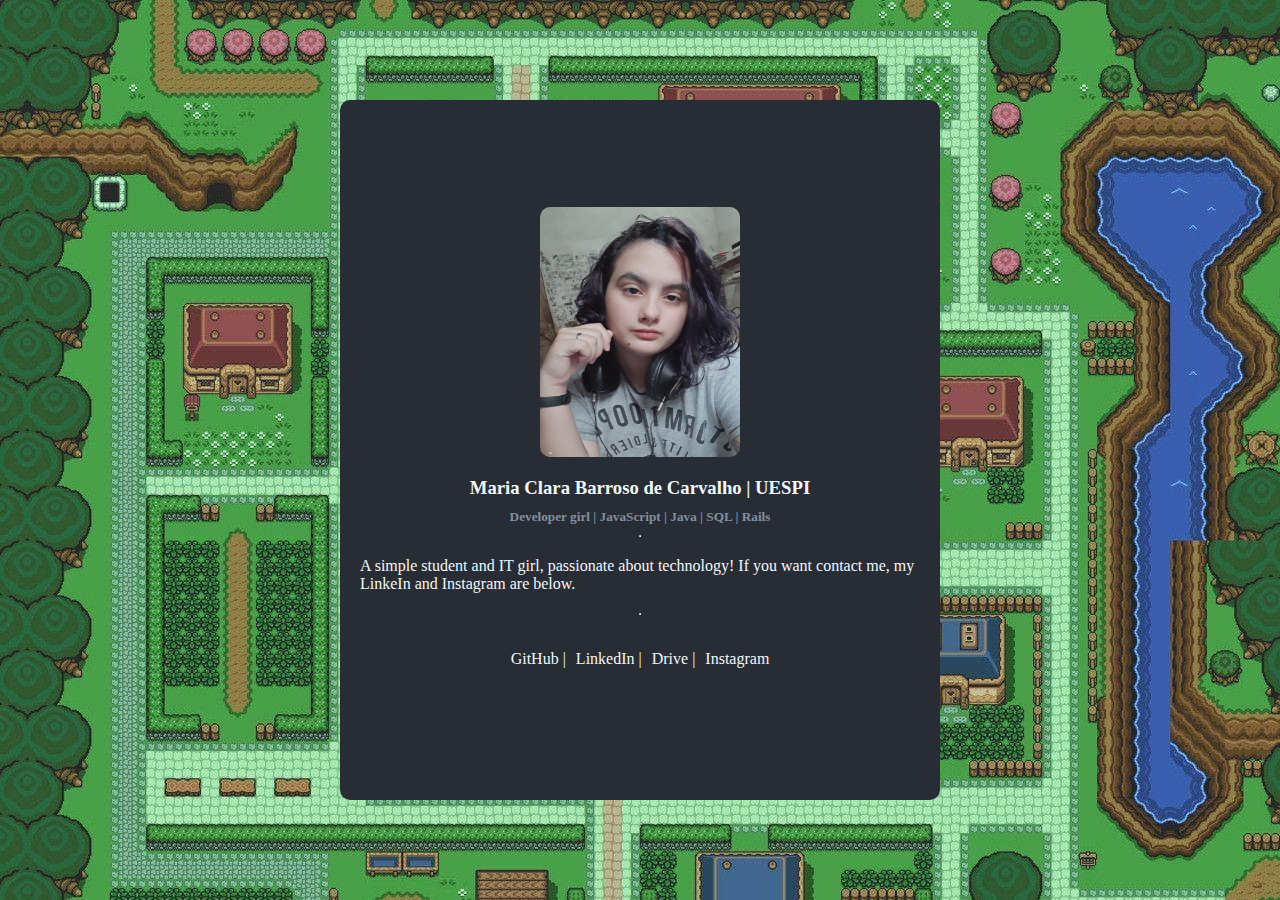
<file: src/index.html>
<!DOCTYPE html>
<html lang="en">
    <head>
        <meta charset="UTF-8">
        <meta http-equiv="X-UA-Compatible" content="IE=edge">
        <meta name="viewport" content="width=device-width, initial-scale=1.0">

        <link rel="stylesheet" href="style.css">

        <title>Maria Clara B.</title>

    </head>

    <body>
        <div class="container">
            <div class="card">
                <img src="./img/maria.jpeg" />
                <h3>Maria Clara Barroso de Carvalho | UESPI</h3>
                <h5>Developer girl | JavaScript | Java | SQL | Rails</h5>
                <hr>
                <p>A simple student and IT girl, passionate about technology! If you want contact me, my LinkeIn and Instagram are below. </p>
                <hr>                    
                <div class="btn">
                <a href="https://github.com/maclararose">GitHub | </a>
                <a href="https://www.linkedin.com/in/mariaclarab/">LinkedIn | </a>
                <a href="https://drive.google.com/drive/folders/1J5lJaDWLRoI3rGTZEHvPbb_L87mO24Hv?usp=sharing">Drive | </a>
                <a href="https://www.instagram.com/alternativa.nerd/">Instagram</a>
            </div>
        </div>
    </body>
</html>
</file>
<file: src/style.css>
*{
    margin: 0px;
    padding: 0px;

}

.container {
    background-image: url('./img/link.jpg');
    width: 100vw;
    height: 100vh;
    display: flex;
    flex-direction: row;
    justify-content: center;
    align-items: center;
}

.card{
    width: 600px;
    height: 700px;
    background-color: #282c34;
    align-items: center;
    justify-content: center;
    flex-direction: column;
    display: flex;
    border-radius: 10px;
}

img{
    margin-top: -20px;
    width: 200px;
    height: 250px;
    align-items: center;
    justify-self: center;
    justify-content: center;
    border-radius: 10px;
    border: 5px #59636d;
}

a{
    display: inline;
    flex-direction: row;
    justify-content: space-between;
    align-items: center;
    cursor: pointer;
    text-decoration: none;
    color: aliceblue;
    padding: 5px;
    float: left;
    margin-top: 30px;
}

h3{
    margin-top: 20px;
    color: aliceblue;
}
h5{
    color: #808fa0;
    padding: 10px;
}

li{
    list-style: none;
}

p{
    padding: 20px;
    color: aliceblue;
}
</file>
